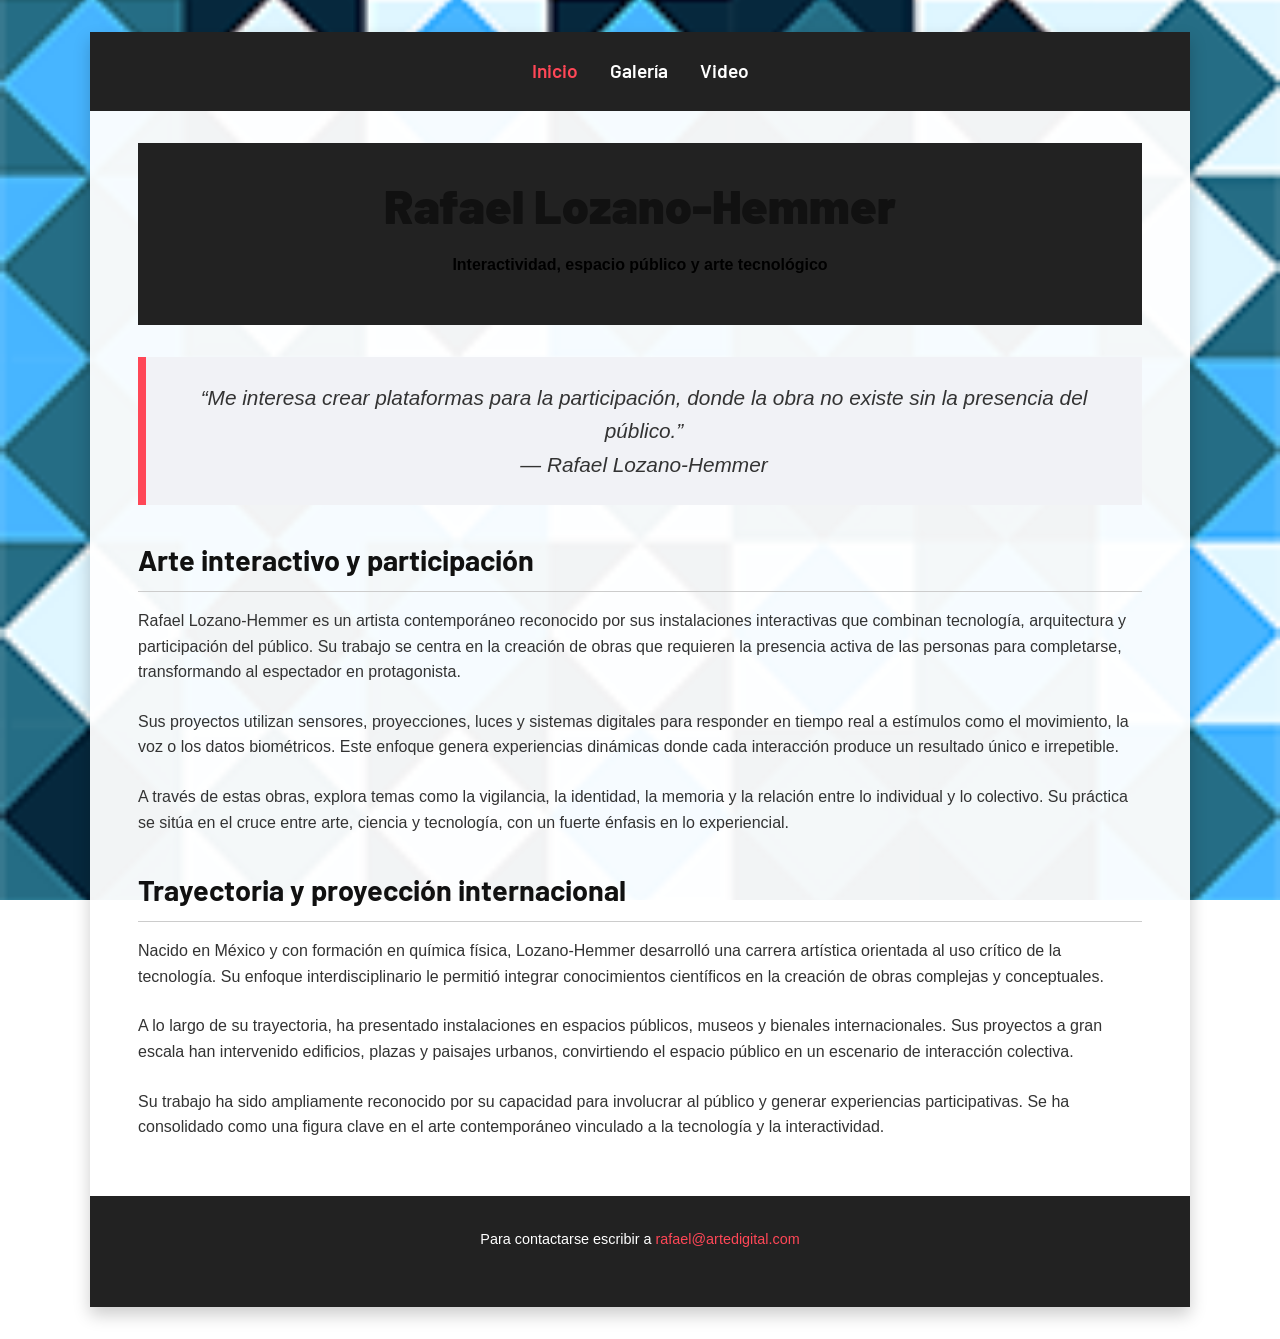
<file: index.html>
<!DOCTYPE html>
<html lang="es">
<head>
    <meta charset="UTF-8">
    <title>Inicio | Rafael Lozano-Hemmer</title>
    <!-- Tipografía de Google indicada -->
    <link rel="preconnect" href="https://fonts.googleapis.com">
    <link rel="preconnect" href="https://fonts.gstatic.com" crossorigin>
    <link href="https://fonts.googleapis.com/css2?family=Barlow:ital,wght@0,600;0,700;0,900;1,400&display=swap" rel="stylesheet">
    <link rel="stylesheet" href="css/estilos.css">
</head>
<body>
    <div class="contenedor-principal">
        <header>
            <nav>
                <ul>
                    <li><a href="index.html" class="active">Inicio</a></li>
                    <li><a href="galeria/index.html">Galería</a></li>
                    <li><a href="video/index.html">Video</a></li>
                </ul>
            </nav>
        </header>

        <main>
            <article>
                <header>
                    <h1>Rafael Lozano-Hemmer</h1>
                    <p style="text-align: center;"><strong>Interactividad, espacio público y arte tecnológico</strong></p>
                </header>

                <blockquote>
                    “Me interesa crear plataformas para la participación, donde la obra no existe sin la presencia del público.”<br>— Rafael Lozano-Hemmer
                </blockquote>

                <section>
                    <h2>Arte interactivo y participación</h2>
                    <p>Rafael Lozano-Hemmer es un artista contemporáneo reconocido por sus instalaciones interactivas que combinan tecnología, arquitectura y participación del público. Su trabajo se centra en la creación de obras que requieren la presencia activa de las personas para completarse, transformando al espectador en protagonista.</p>
                    <p>Sus proyectos utilizan sensores, proyecciones, luces y sistemas digitales para responder en tiempo real a estímulos como el movimiento, la voz o los datos biométricos. Este enfoque genera experiencias dinámicas donde cada interacción produce un resultado único e irrepetible.</p>
                    <p>A través de estas obras, explora temas como la vigilancia, la identidad, la memoria y la relación entre lo individual y lo colectivo. Su práctica se sitúa en el cruce entre arte, ciencia y tecnología, con un fuerte énfasis en lo experiencial.</p>
                </section>

                <section>
                    <h2>Trayectoria y proyección internacional</h2>
                    <p>Nacido en México y con formación en química física, Lozano-Hemmer desarrolló una carrera artística orientada al uso crítico de la tecnología. Su enfoque interdisciplinario le permitió integrar conocimientos científicos en la creación de obras complejas y conceptuales.</p>
                    <p>A lo largo de su trayectoria, ha presentado instalaciones en espacios públicos, museos y bienales internacionales. Sus proyectos a gran escala han intervenido edificios, plazas y paisajes urbanos, convirtiendo el espacio público en un escenario de interacción colectiva.</p>
                    <p>Su trabajo ha sido ampliamente reconocido por su capacidad para involucrar al público y generar experiencias participativas. Se ha consolidado como una figura clave en el arte contemporáneo vinculado a la tecnología y la interactividad.</p>
                </section>
            </article>
        </main>

        <footer>
            <p>Para contactarse escribir a <a href="mailto:rafael@artedigital.com">rafael@artedigital.com</a></p>
        </footer>
    </div>
</body>
</html>
</file>
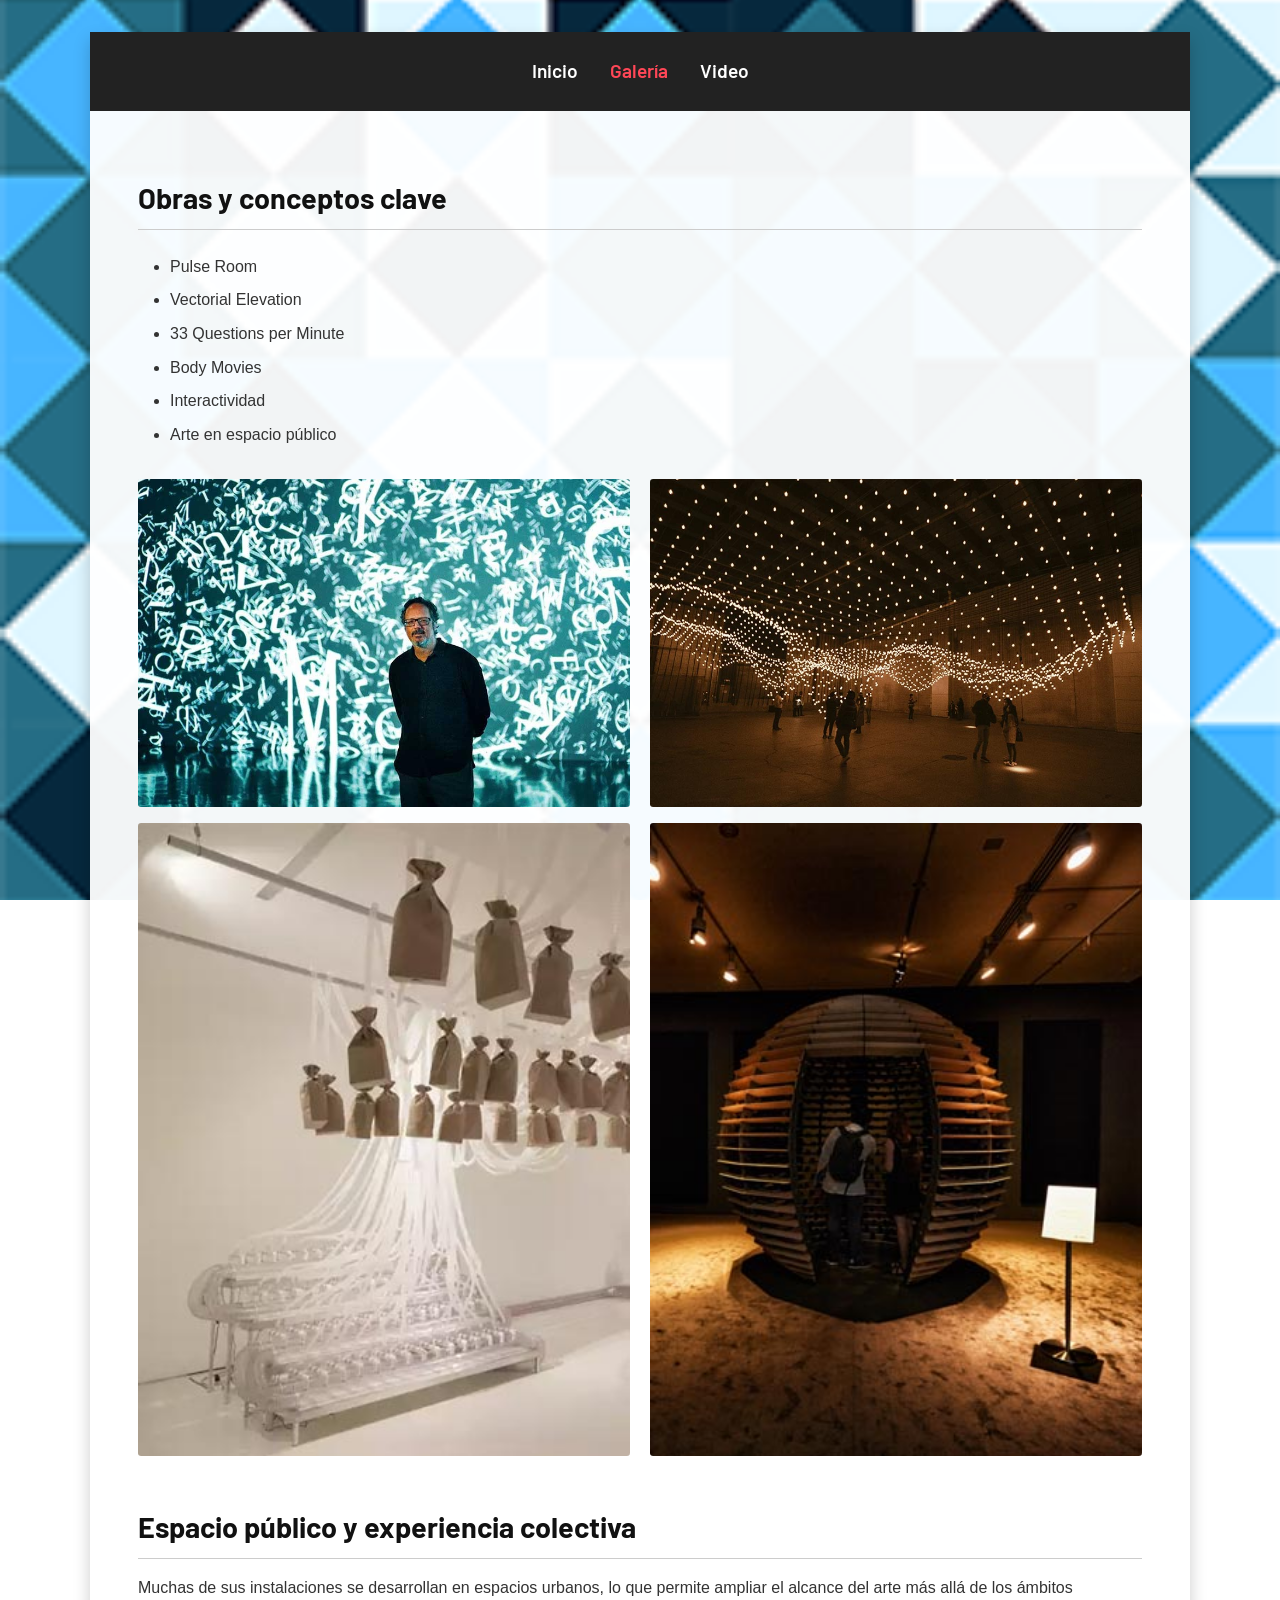
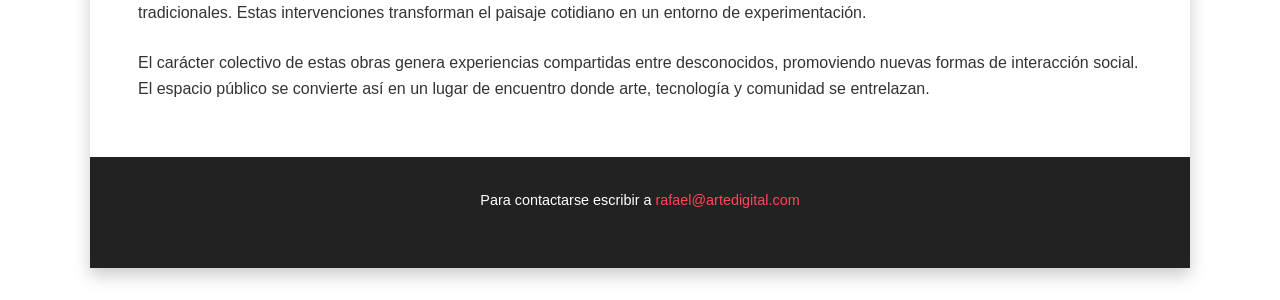
<file: galeria/index.html>
<!DOCTYPE html>
<html lang="es">
<head>
    <meta charset="UTF-8">
    <title>Galería | Rafael Lozano-Hemmer</title>
    <!-- Tipografía de Google indicada -->
    <link rel="preconnect" href="https://fonts.googleapis.com">
    <link rel="preconnect" href="https://fonts.gstatic.com" crossorigin>
    <link href="https://fonts.googleapis.com/css2?family=Barlow:ital,wght@0,600;0,700;0,900;1,400&display=swap" rel="stylesheet">
    <link rel="stylesheet" href="../css/estilos.css">
</head>
<body>
    <div class="contenedor-principal">
        <header>
            <nav>
                <ul>
                    <li><a href="../index.html">Inicio</a></li>
                    <li><a href="index.html" class="active">Galería</a></li>
                    <li><a href="../video/index.html">Video</a></li>
                </ul>
            </nav>
        </header>
      
        <main>
            <section>
                <h2>Obras y conceptos clave</h2>
                <ul class="lista-obras">
                    <li>Pulse Room</li>
                    <li>Vectorial Elevation</li>
                    <li>33 Questions per Minute</li>
                    <li>Body Movies</li>
                    <li>Interactividad</li>
                    <li>Arte en espacio público</li>
                </ul>
            </section>
            
            <section class="galeria-grid">
                <img src="../materiales-tema3/lozano-hemmer-1.jpg" alt="Retrato del artista Rafael Lozano-Hemmer">
                <img src="../materiales-tema3/lozano-hemmer-2.jpg" alt="Instalación Pulse Topology">
                <img src="../materiales-tema3/lozano-hemmer-3.jpg" alt="Obra Vicious Circular Breathing">
                <img src="../materiales-tema3/lozano-hemmer-4.jpg" alt="Obra Sphere Packing: Bach">
            </section>
            
            <article>
                <h2>Espacio público y experiencia colectiva</h2>
                <p>Muchas de sus instalaciones se desarrollan en espacios urbanos, lo que permite ampliar el alcance del arte más allá de los ámbitos tradicionales. Estas intervenciones transforman el paisaje cotidiano en un entorno de experimentación.</p>
                <p>El carácter colectivo de estas obras genera experiencias compartidas entre desconocidos, promoviendo nuevas formas de interacción social. El espacio público se convierte así en un lugar de encuentro donde arte, tecnología y comunidad se entrelazan.</p>
            </article>
        </main>
      
        <footer>
            <p>Para contactarse escribir a <a href="mailto:rafael@artedigital.com">rafael@artedigital.com</a></p>
        </footer>
    </div>
</body>
</html>
</file>
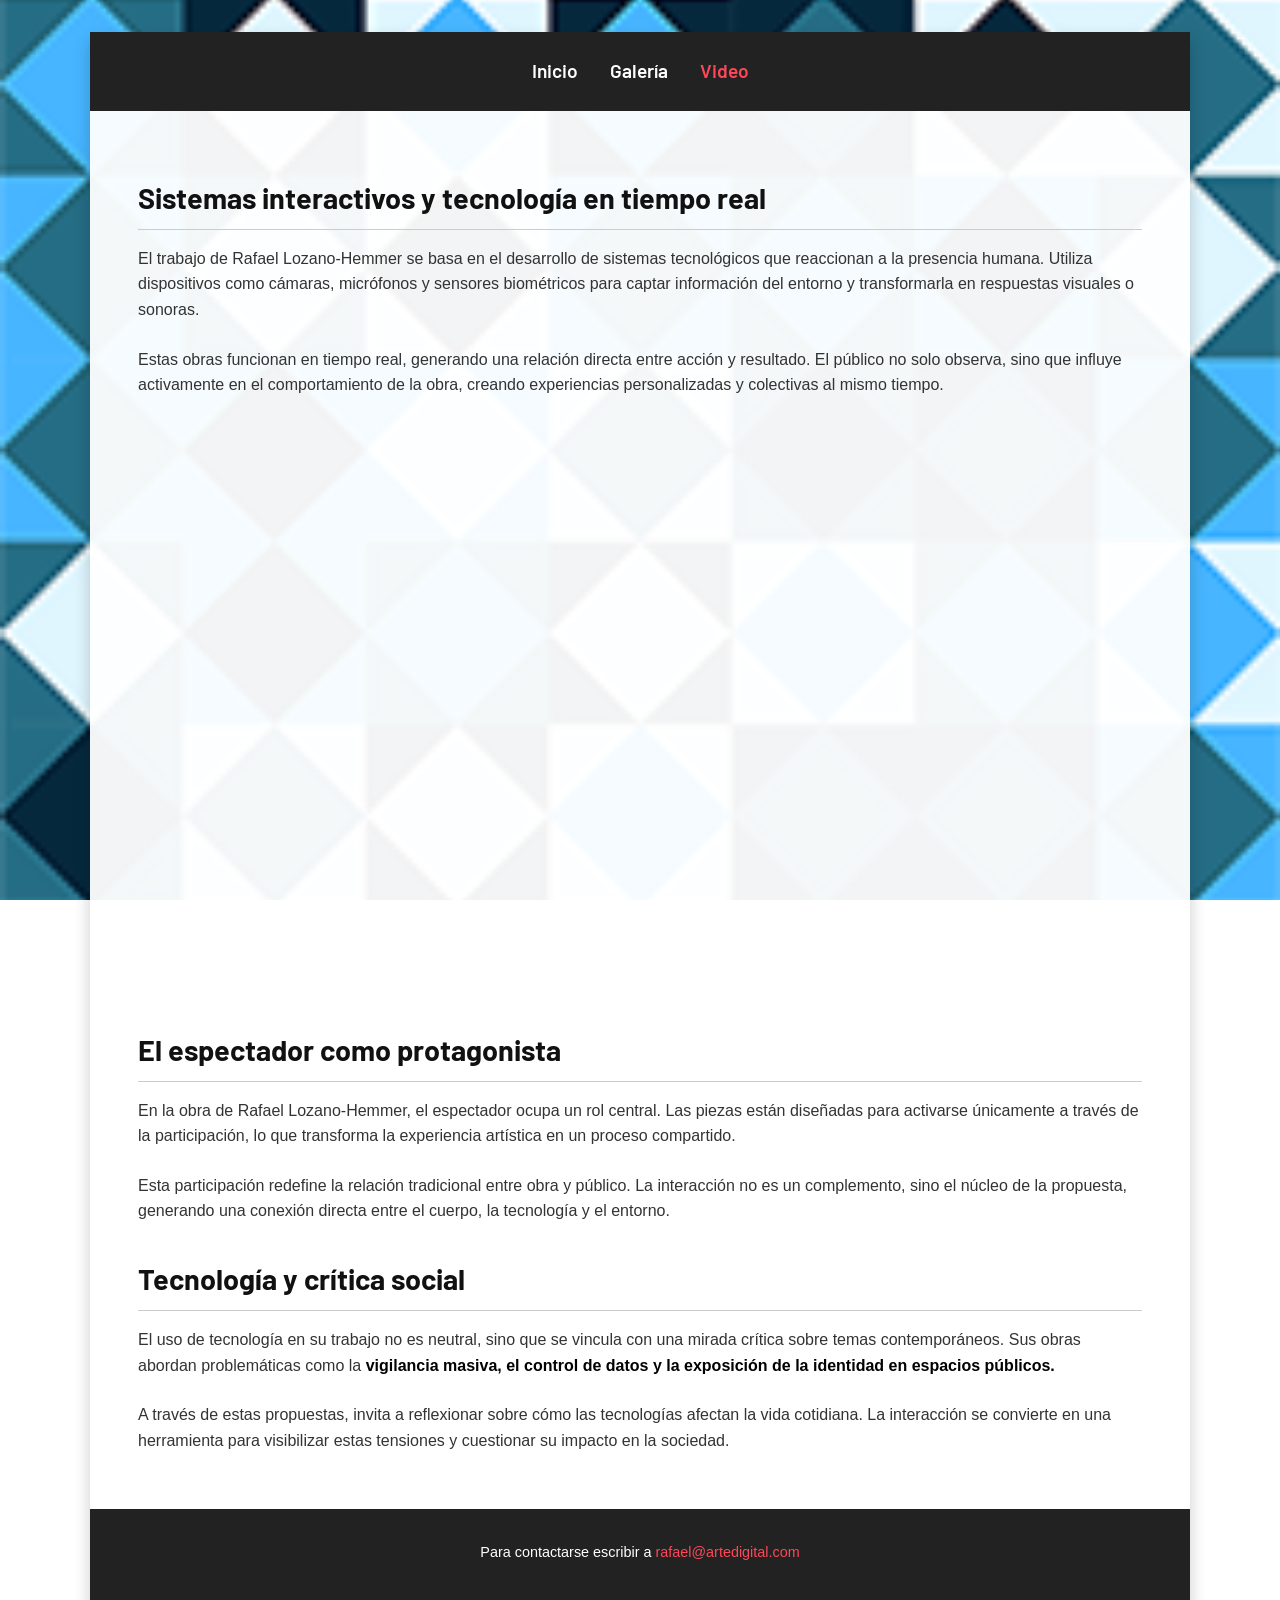
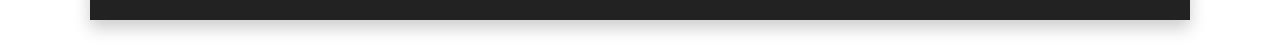
<file: video/index.html>
<!DOCTYPE html>
<html lang="es">
<head>
    <meta charset="UTF-8">
    <title>Video | Rafael Lozano-Hemmer</title>
    <!-- Tipografía de Google indicada -->
    <link rel="preconnect" href="https://fonts.googleapis.com">
    <link rel="preconnect" href="https://fonts.gstatic.com" crossorigin>
    <link href="https://fonts.googleapis.com/css2?family=Barlow:ital,wght@0,600;0,700;0,900;1,400&display=swap" rel="stylesheet">
    <link rel="stylesheet" href="../css/estilos.css">
</head>
<body>
    <div class="contenedor-principal">
        <header>
            <nav>
                <ul>
                    <li><a href="../index.html">Inicio</a></li>
                    <li><a href="../galeria/index.html">Galería</a></li>
                    <li><a href="index.html" class="active">Video</a></li>
                </ul>
            </nav>
        </header>

        <main>
            <article>
                <h2>Sistemas interactivos y tecnología en tiempo real</h2>
                <p>El trabajo de Rafael Lozano-Hemmer se basa en el desarrollo de sistemas tecnológicos que reaccionan a la presencia humana. Utiliza dispositivos como cámaras, micrófonos y sensores biométricos para captar información del entorno y transformarla en respuestas visuales o sonoras.</p>
                <p>Estas obras funcionan en tiempo real, generando una relación directa entre acción y resultado. El público no solo observa, sino que influye activamente en el comportamiento de la obra, creando experiencias personalizadas y colectivas al mismo tiempo.</p>
            
                <div class="video-contenedor">
                    <iframe src="https://www.youtube.com/embed/jTzojcaanDs" title="Rafael Lozano-Hemmer - Latidos" frameborder="0" allow="accelerometer; autoplay; clipboard-write; encrypted-media; gyroscope; picture-in-picture" allowfullscreen></iframe>
                </div>
            </article>

            <article>
                <h2>El espectador como protagonista</h2>
                <p>En la obra de Rafael Lozano-Hemmer, el espectador ocupa un rol central. Las piezas están diseñadas para activarse únicamente a través de la participación, lo que transforma la experiencia artística en un proceso compartido.</p>
                <p>Esta participación redefine la relación tradicional entre obra y público. La interacción no es un complemento, sino el núcleo de la propuesta, generando una conexión directa entre el cuerpo, la tecnología y el entorno.</p>

                <h2>Tecnología y crítica social</h2>
                <p>El uso de tecnología en su trabajo no es neutral, sino que se vincula con una mirada crítica sobre temas contemporáneos. Sus obras abordan problemáticas como la <strong>vigilancia masiva, el control de datos y la exposición de la identidad en espacios públicos.</strong></p>
                <p>A través de estas propuestas, invita a reflexionar sobre cómo las tecnologías afectan la vida cotidiana. La interacción se convierte en una herramienta para visibilizar estas tensiones y cuestionar su impacto en la sociedad.</p>
            </article>
        </main>
        
        <footer>
            <p>Para contactarse escribir a <a href="mailto:rafael@artedigital.com">rafael@artedigital.com</a></p>
        </footer>
    </div>
</body>
</html>
</file>
<file: css/estilos.css>
/* RESET BÁSICO */
* {
    box-sizing: border-box;
    margin: 0;
    padding: 0;
}

/* FONDO.PNG Y FUENTE BASE */
body {
    background-image: url('../materiales-tema3/fondo.png');
    background-size: cover;
    background-attachment: fixed;
    background-position: center;
    font-family: Arial, Helvetica, sans-serif; 
    font-size: 1rem;
    line-height: 1.6;
    color: #333;
}

/* CONTENEDOR GLOBAL EN PÍXELES Y UNIDADES RELATIVAS */
.contenedor-principal {
    max-width: 1100px; 
    width: 90%;
    margin: 2rem auto;
    background-color: rgba(255, 255, 255, 0.95); 
    box-shadow: 0 0.5rem 1rem rgba(0,0,0,0.2);
}

/* TIPOGRAFÍA DE GOOGLE PARA TÍTULOS */
h1, h2, h3 {
    font-family: "Barlow", sans-serif;
    color: #111;
}

h1 { font-size: 3rem; font-weight: 900; text-align: center; margin-bottom: 0.5rem; }
h2 { font-size: 1.8rem; font-weight: 700; margin: 2rem 0 1rem; border-bottom: 0.1rem solid #ccc; padding-bottom: 0.5rem; }
p { margin-bottom: 1.5rem; }
strong { font-weight: bold; color: #000; }

/* ENCABEZADO Y MENÚ HORIZONTAL */
header {
    background-color: #222;
    padding: 1.5rem 0;
}

nav ul {
    list-style: none;
    display: flex;
    justify-content: center;
    gap: 2rem;
}

nav a {
    color: #fff;
    text-decoration: none;
    font-family: "Barlow", sans-serif;
    font-weight: 600;
    font-size: 1.2rem;
    transition: color 0.3s ease;
}

nav a:hover, nav a.active {
    color: #ff4757;
}

/* ELEMENTOS DESTACADOS Y ÁREA DE CONTENIDO */
main {
    padding: 2rem 3rem;
}

blockquote {
    font-size: 1.3rem;
    font-style: italic;
    text-align: center;
    margin: 2rem 0;
    padding: 1.5rem;
    background-color: #f1f2f6;
    border-left: 0.5rem solid #ff4757;
}

.lista-obras {
    margin: 1.5rem 0 1.5rem 2rem;
}

.lista-obras li {
    margin-bottom: 0.5rem;
}

/* GALERÍA DE IMÁGENES Y VIDEO */
.galeria-grid {
    display: flex;
    flex-wrap: wrap;
    gap: 2%; 
    margin-top: 2rem;
}

.galeria-grid img {
    width: 49%; 
    margin-bottom: 1rem;
    border-radius: 0.2rem;
}

.video-contenedor {
    position: relative;
    padding-bottom: 56.25%; 
    height: 0;
    margin: 2rem 0;
}

.video-contenedor iframe {
    position: absolute;
    top: 0;
    left: 0;
    width: 100%;
    height: 100%;
}

/* PIE DE PÁGINA */
footer {
    background-color: #222;
    color: #fff;
    text-align: center;
    padding: 2rem;
    font-size: 0.9rem;
}

footer a {
    color: #ff4757;
    text-decoration: none;
}
</file>
